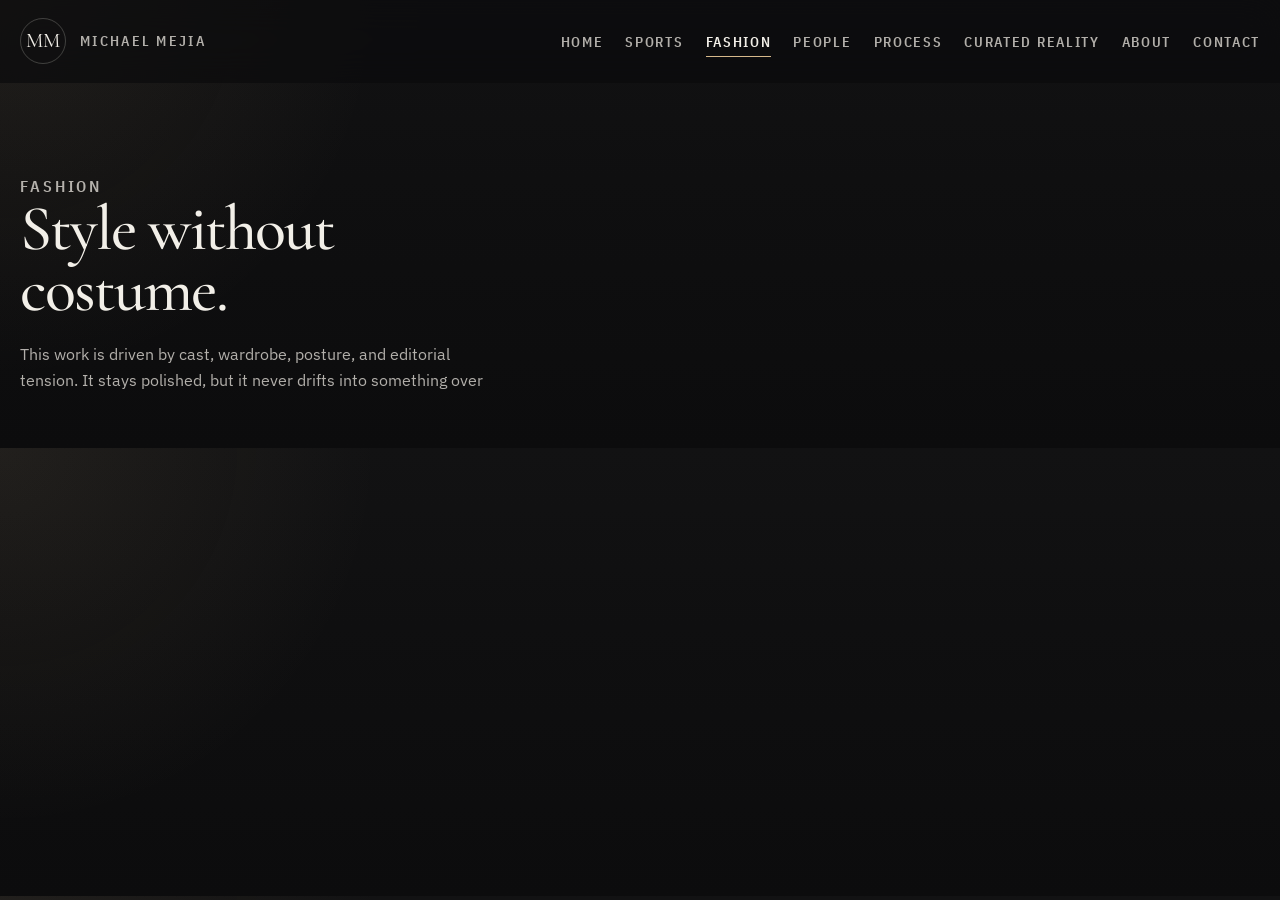
<file: fashion.html>
<!DOCTYPE html>
<html lang="en">
<head>
  <meta charset="UTF-8">
  <meta name="viewport" content="width=device-width, initial-scale=1.0">

  <title>Fashion | Michael Mejia</title>
  <meta
    name="description"
    content="Fashion photography by Michael Mejia. Editorial, cast-driven, wardrobe-led imagery with premium restraint and a believable visual edge."
  >
  <meta name="robots" content="index, follow">
  <meta name="theme-color" content="#0f0f10">

  <meta property="og:title" content="Fashion | Michael Mejia">
  <meta
    property="og:description"
    content="Commercial and editorial fashion photography by Michael Mejia."
  >
  <meta property="og:type" content="website">
  <meta property="og:url" content="https://michaelmejiaphoto.com/fashion.html">
  <!-- REPLACE WITH REAL IMAGE FILE -->
  <meta property="og:image" content="https://michaelmejiaphoto.com/assets/images/fashion/_MMO6006.jpg">

  <meta name="twitter:card" content="summary_large_image">
  <meta name="twitter:title" content="Fashion | Michael Mejia">
  <meta
    name="twitter:description"
    content="Fashion photography with editorial clarity and style-first intelligence."
  >
  <!-- REPLACE WITH REAL IMAGE FILE -->
  <meta name="twitter:image" content="https://michaelmejiaphoto.com/assets/images/fashion/_MMO6006.jpg">

  <link rel="icon" href="assets/favicon/favicon.ico">
  <link rel="apple-touch-icon" href="assets/favicon/apple-touch-icon.png">

  <link rel="preconnect" href="https://fonts.googleapis.com">
  <link rel="preconnect" href="https://fonts.gstatic.com" crossorigin>
  <link
    href="https://fonts.googleapis.com/css2?family=Cormorant+Garamond:wght@400;500;600&family=IBM+Plex+Sans:wght@400;500;600&family=IBM+Plex+Sans+Condensed:wght@500;600&display=swap"
    rel="stylesheet"
  >

  <link rel="stylesheet" href="assets/css/styles.css">
</head>
<body data-page="fashion">
  <a class="skip-link" href="#main-content">Skip to content</a>

  <header class="site-header" id="site-header">
    <div class="site-shell">
      <nav class="site-nav" aria-label="Primary">
        <a class="site-mark" href="index.html" aria-label="Michael Mejia home">
          <span class="site-mark-monogram">MM</span>
          <span class="site-mark-text">Michael Mejia</span>
        </a>

        <button
          class="nav-toggle"
          type="button"
          aria-expanded="false"
          aria-controls="mobile-menu"
          aria-label="Open navigation menu"
        >
          <span></span>
          <span></span>
        </button>

        <ul class="nav-links" id="desktop-nav">
          <li><a href="index.html">Home</a></li>
          <li><a href="sports.html">Sports</a></li>
          <li><a class="is-active" href="fashion.html" aria-current="page">Fashion</a></li>
          <li><a href="people.html">People</a></li>
          <li><a href="process.html">Process</a></li>
          <li><a href="curated-reality.html">Curated Reality</a></li>
          <li><a href="about.html">About</a></li>
          <li><a href="contact.html">Contact</a></li>
        </ul>
      </nav>
    </div>

    <div class="mobile-menu" id="mobile-menu" hidden>
      <div class="site-shell">
        <ul class="mobile-menu-links">
          <li><a href="index.html">Home</a></li>
          <li><a href="sports.html">Sports</a></li>
          <li><a class="is-active" href="fashion.html" aria-current="page">Fashion</a></li>
          <li><a href="people.html">People</a></li>
          <li><a href="process.html">Process</a></li>
          <li><a href="curated-reality.html">Curated Reality</a></li>
          <li><a href="about.html">About</a></li>
          <li><a href="contact.html">Contact</a></li>
        </ul>
      </div>
    </div>
  </header>

  <main id="main-content">
    <section class="page-hero">
      <div class="site-shell page-hero-grid">
        <div class="page-hero-copy">
          <p class="section-kicker">Fashion</p>

          <!-- CHANGE THIS TEXT -->
          <h1>Style without costume.</h1>

          <!-- CHANGE THIS TEXT -->
          <p>
            This work is driven by cast, wardrobe, posture, and editorial tension. It stays polished, but it never drifts into something over
</file>
<file: assets/css/styles.css>
/*
  Michael Mejia Website
  Shared stylesheet
  Plain CSS only
*/

:root {
  --bg: #0f0f10;
  --bg-soft: #151516;
  --panel: #18181a;
  --panel-2: #202024;
  --text: #f2efe8;
  --text-soft: rgba(242, 239, 232, 0.72);
  --text-faint: rgba(242, 239, 232, 0.48);
  --line: rgba(242, 239, 232, 0.12);
  --line-strong: rgba(242, 239, 232, 0.22);
  --accent: #d6b98a;
  --accent-soft: rgba(214, 185, 138, 0.14);
  --shadow: 0 24px 80px rgba(0, 0, 0, 0.35);
  --radius-sm: 16px;
  --radius-md: 24px;
  --radius-lg: 36px;
  --site-width: 1380px;
  --content-width: 860px;
  --header-height: 82px;
  --font-display: "Cormorant Garamond", Georgia, serif;
  --font-body: "IBM Plex Sans", Arial, sans-serif;
  --font-condensed: "IBM Plex Sans Condensed", Arial, sans-serif;
  --transition: 220ms ease;
}

*,
*::before,
*::after {
  box-sizing: border-box;
}

html {
  scroll-behavior: smooth;
}

body {
  margin: 0;
  min-width: 320px;
  background:
    radial-gradient(circle at top left, rgba(214, 185, 138, 0.08), transparent 28%),
    linear-gradient(180deg, #121213 0%, #0f0f10 40%, #0c0c0d 100%);
  color: var(--text);
  font-family: var(--font-body);
  font-size: 16px;
  line-height: 1.65;
  text-rendering: optimizeLegibility;
  -webkit-font-smoothing: antialiased;
}

body.menu-open {
  overflow: hidden;
}

img {
  display: block;
  max-width: 100%;
}

a {
  color: inherit;
  text-decoration: none;
}

button,
input,
textarea {
  font: inherit;
}

button {
  cursor: pointer;
}

::selection {
  background: rgba(214, 185, 138, 0.22);
  color: var(--text);
}

.skip-link {
  position: absolute;
  top: -100px;
  left: 24px;
  z-index: 5000;
  padding: 12px 16px;
  background: var(--text);
  color: #111;
  border-radius: 999px;
  font-weight: 600;
}

.skip-link:focus {
  top: 20px;
}

.site-shell {
  width: min(calc(100% - 40px), var(--site-width));
  margin: 0 auto;
}

.section-space {
  padding: 100px 0;
}

.section-kicker {
  margin: 0 0 16px;
  color: var(--accent);
  font-family: var(--font-condensed);
  font-size: 0.82rem;
  font-weight: 600;
  letter-spacing: 0.18em;
  text-transform: uppercase;
}

.section-heading {
  display: grid;
  gap: 16px;
  margin-bottom: 34px;
}

.section-heading h2,
.intro-lead h2,
.about-preview-copy h2,
.contact-cta-inner h2,
.page-hero-copy h1,
.contact-card h1,
.about-story h1,
.not-found-copy h1 {
  margin: 0;
  font-family: var(--font-display);
  font-size: clamp(2.6rem, 5vw, 5.4rem);
  font-weight: 500;
  line-height: 0.95;
  letter-spacing: -0.03em;
}

.section-heading-text,
.hero-intro,
.intro-text p,
.about-preview-copy p,
.contact-cta-inner p,
.page-hero-copy p,
.about-story p,
.contact-methods p,
.contact-note,
.not-found-copy p {
  margin: 0;
  color: var(--text-soft);
  font-size: 1rem;
}

.text-link {
  display: inline-flex;
  align-items: center;
  gap: 10px;
  color: var(--text);
  font-weight: 600;
  transition: color var(--transition);
}

.text-link:hover,
.text-link:focus-visible {
  color: var(--accent);
}

.button {
  display: inline-flex;
  align-items: center;
  justify-content: center;
  min-height: 52px;
  padding: 0 22px;
  border: 1px solid var(--line-strong);
  border-radius: 999px;
  transition:
    background-color var(--transition),
    color var(--transition),
    border-color var(--transition),
    transform var(--transition);
}

.button:hover,
.button:focus-visible {
  transform: translateY(-1px);
}

.button-primary {
  background: var(--text);
  color: #101011;
  border-color: var(--text);
}

.button-primary:hover,
.button-primary:focus-visible {
  background: var(--accent);
  border-color: var(--accent);
}

.button-secondary {
  background: transparent;
  color: var(--text);
}

.button-secondary:hover,
.button-secondary:focus-visible {
  border-color: var(--accent);
  color: var(--accent);
}

.site-header {
  position: sticky;
  top: 0;
  z-index: 1000;
  backdrop-filter: blur(18px);
  background: rgba(12, 12, 13, 0.72);
  border-bottom: 1px solid transparent;
  transition:
    background-color var(--transition),
    border-color var(--transition),
    box-shadow var(--transition);
}

.site-header.is-scrolled {
  background: rgba(12, 12, 13, 0.92);
  border-color: var(--line);
  box-shadow: 0 14px 50px rgba(0, 0, 0, 0.18);
}

.site-nav {
  display: flex;
  align-items: center;
  justify-content: space-between;
  min-height: var(--header-height);
  gap: 24px;
}

.site-mark {
  display: inline-flex;
  align-items: center;
  gap: 14px;
  flex-shrink: 0;
}

.site-mark-monogram {
  display: inline-flex;
  align-items: center;
  justify-content: center;
  width: 46px;
  height: 46px;
  border: 1px solid var(--line-strong);
  border-radius: 50%;
  font-family: var(--font-display);
  font-size: 1.3rem;
  letter-spacing: 0.02em;
}

.site-mark-text {
  font-family: var(--font-condensed);
  font-size: 0.9rem;
  font-weight: 600;
  letter-spacing: 0.16em;
  text-transform: uppercase;
  color: var(--text-soft);
}

.nav-links,
.mobile-menu-links,
.category-subnav ul,
.footer-links {
  margin: 0;
  padding: 0;
  list-style: none;
}

.nav-links {
  display: flex;
  flex-wrap: wrap;
  justify-content: flex-end;
  gap: 18px 22px;
}

.nav-links a,
.mobile-menu-links a,
.footer-links a,
.category-subnav a {
  position: relative;
  color: var(--text-soft);
  font-family: var(--font-condensed);
  font-size: 0.88rem;
  font-weight: 600;
  letter-spacing: 0.12em;
  text-transform: uppercase;
  transition: color var(--transition);
}

.nav-links a::after,
.mobile-menu-links a::after,
.footer-links a::after,
.category-subnav a::after {
  content: "";
  position: absolute;
  left: 0;
  bottom: -6px;
  width: 100%;
  height: 1px;
  background: var(--accent);
  transform: scaleX(0);
  transform-origin: left;
  transition: transform var(--transition);
}

.nav-links a:hover,
.nav-links a:focus-visible,
.mobile-menu-links a:hover,
.mobile-menu-links a:focus-visible,
.footer-links a:hover,
.footer-links a:focus-visible,
.category-subnav a:hover,
.category-subnav a:focus-visible {
  color: var(--text);
}

.nav-links a:hover::after,
.nav-links a:focus-visible::after,
.mobile-menu-links a:hover::after,
.mobile-menu-links a:focus-visible::after,
.footer-links a:hover::after,
.footer-links a:focus-visible::after,
.category-subnav a:hover::after,
.category-subnav a:focus-visible::after {
  transform: scaleX(1);
}

.nav-links .is-active,
.mobile-menu-links .is-active,
.footer-links .is-active,
.category-subnav .is-active {
  color: var(--text);
}

.nav-links .is-active::after,
.mobile-menu-links .is-active::after,
.footer-links .is-active::after,
.category-subnav .is-active::after {
  transform: scaleX(1);
}

.nav-toggle {
  display: none;
  align-items: center;
  justify-content: center;
  flex-direction: column;
  gap: 8px;
  width: 50px;
  height: 50px;
  padding: 0;
  border: 1px solid var(--line);
  border-radius: 50%;
  background: rgba(255, 255, 255, 0.02);
  color: var(--text);
}

.nav-toggle span {
  display: block;
  width: 20px;
  height: 1px;
  background: currentColor;
  transition: transform var(--transition), opacity var(--transition);
}

.nav-toggle[aria-expanded="true"] span:first-child {
  transform: translateY(4.5px) rotate(45deg);
}

.nav-toggle[aria-expanded="true"] span:last-child {
  transform: translateY(-4.5px) rotate(-45deg);
}

.mobile-menu {
  border-top: 1px solid var(--line);
  background: rgba(12, 12, 13, 0.98);
}

.mobile-menu .site-shell {
  padding: 20px 0 28px;
}

.mobile-menu-links {
  display: grid;
  gap: 18px;
}

.mobile-menu-links a {
  display: inline-block;
  font-size: 1rem;
}

.home-hero,
.page-hero,
.contact-hero,
.about-hero,
.not-found-hero {
  position: relative;
}

.home-hero {
  min-height: calc(100vh - var(--header-height));
  overflow: clip;
}

.home-hero-photographic {
  min-height: calc(100vh - var(--header-height));
}

.hero-media {
  position: absolute;
  inset: 0;
}

.hero-media img {
  width: 100%;
  height: 100%;
  object-fit: cover;
}

.hero-media-overlay {
  position: absolute;
  inset: 0;
  background:
    linear-gradient(180deg, rgba(8, 8, 9, 0.18) 0%, rgba(8, 8, 9, 0.22) 28%, rgba(8, 8, 9, 0.78) 100%),
    linear-gradient(90deg, rgba(8, 8, 9, 0.78) 0%, rgba(8, 8, 9, 0.34) 44%, rgba(8, 8, 9, 0.14) 100%);
}

.hero-layout {
  position: relative;
  z-index: 1;
  display: grid;
  grid-template-columns: minmax(0, 760px) minmax(200px, 1fr);
  align-items: end;
  gap: 40px;
  min-height: calc(100vh - var(--header-height));
  padding: 72px 0 56px;
}

.hero-layout-photographic {
  align-items: end;
}

.hero-copy {
  max-width: 760px;
}

.hero-copy h1 {
  margin: 0;
  max-width: 760px;
  font-family: var(--font-display);
  font-size: clamp(4rem, 9vw, 8rem);
  font-weight: 500;
  line-height: 0.88;
  letter-spacing: -0.04em;
}

.hero-copy-compact h1 {
  max-width: 760px;
  font-size: clamp(3.6rem, 8vw, 7rem);
  line-height: 0.9;
}

.hero-intro {
  margin-top: 18px;
  max-width: 560px;
  font-size: 1.02rem;
  color: rgba(242, 239, 232, 0.84);
}

.hero-actions {
  display: flex;
  flex-wrap: wrap;
  gap: 14px;
  margin-top: 28px;
}

.hero-note {
  align-self: end;
  justify-self: end;
  max-width: 280px;
  padding: 18px 0 0 18px;
  border-top: 1px solid rgba(242, 239, 232, 0.3);
}

.hero-note-bottom {
  max-width: 340px;
}

.hero-note p {
  margin: 0;
  color: rgba(242, 239, 232, 0.7);
  font-family: var(--font-condensed);
  font-size: 0.86rem;
  letter-spacing: 0.1em;
  text-transform: uppercase;
}

.home-intro {
  border-bottom: 1px solid var(--line);
}

.intro-grid {
  display: grid;
  grid-template-columns: minmax(0, 1.1fr) minmax(0, 0.9fr);
  gap: 32px 60px;
  align-items: start;
}

.intro-text {
  display: grid;
  gap: 18px;
  max-width: 560px;
}

.category-grid {
  display: grid;
  grid-template-columns: repeat(12, 1fr);
  gap: 18px;
}

.category-card {
  position: relative;
  display: flex;
  flex-direction: column;
  min-height: 440px;
  overflow: hidden;
  border: 1px solid var(--line);
  border-radius: var(--radius-md);
  background: linear-gradient(180deg, rgba(255, 255, 255, 0.03), rgba(255, 255, 255, 0.015));
  transition:
    transform 260ms ease,
    border-color var(--transition),
    box-shadow var(--transition);
}

.category-card:nth-child(1),
.category-card:nth-child(2),
.category-card:nth-child(3) {
  grid-column: span 4;
}

.category-card:nth-child(4),
.category-card:nth-child(5) {
  grid-column: span 6;
}

.category-card:hover,
.category-card:focus-visible {
  transform: translateY(-4px);
  border-color: var(--line-strong);
  box-shadow: var(--shadow);
}

.category-card-media {
  position: relative;
  flex: 1;
  min-height: 260px;
  overflow: hidden;
}

.category-card-media::after {
  content: "";
  position: absolute;
  inset: 0;
  background:
    linear-gradient(180deg, rgba(8, 8, 9, 0.02) 0%, rgba(8, 8, 9, 0.15) 45%, rgba(8, 8, 9, 0.68) 100%);
}

.category-card-media img {
  width: 100%;
  height: 100%;
  object-fit: cover;
  transition: transform 600ms cubic-bezier(0.2, 0.8, 0.2, 1);
}

.category-card:hover .category-card-media img,
.category-card:focus-visible .category-card-media img {
  transform: scale(1.04);
}

.category-card-copy {
  position: absolute;
  right: 0;
  bottom: 0;
  left: 0;
  padding: 26px 24px 24px;
  z-index: 1;
}

.category-number {
  margin: 0 0 10px;
  color: var(--accent);
  font-family: var(--font-condensed);
  font-size: 0.84rem;
  font-weight: 600;
  letter-spacing: 0.18em;
  text-transform: uppercase;
}

.category-card-copy h3 {
  margin: 0 0 8px;
  font-family: var(--font-display);
  font-size: clamp(2rem, 3vw, 2.8rem);
  font-weight: 500;
  line-height: 0.95;
}

.category-card-copy p:last-child {
  margin: 0;
  max-width: 360px;
  color: rgba(242, 239, 232, 0.76);
  font-size: 0.98rem;
}

.section-heading-split {
  grid-template-columns: minmax(0, 1fr) minmax(280px, 430px);
  align-items: end;
}

.featured-grid {
  display: grid;
  grid-template-columns: repeat(3, minmax(0, 1fr));
  gap: 18px;
}

.featured-card {
  position: relative;
  display: block;
  aspect-ratio: 4 / 5;
  overflow: hidden;
  border: 1px solid var(--line);
  border-radius: var(--radius-md);
  background: var(--panel);
}

.featured-card::after {
  content: "";
  position: absolute;
  inset: 0;
  background: linear-gradient(180deg, transparent 50%, rgba(8, 8, 9, 0.22) 100%);
  pointer-events: none;
}

.featured-card img {
  width: 100%;
  height: 100%;
  object-fit: cover;
  transition: transform 600ms cubic-bezier(0.2, 0.8, 0.2, 1);
}

.featured-card:hover img,
.featured-card:focus-visible img {
  transform: scale(1.03);
}

.clients-band {
  border-top: 1px solid var(--line);
  border-bottom: 1px solid var(--line);
  background:
    linear-gradient(180deg, rgba(255, 255, 255, 0.02), rgba(255, 255, 255, 0.015)),
    var(--bg-soft);
}

.clients-band-inner {
  display: grid;
  grid-template-columns: minmax(0, 430px) minmax(0, 1fr);
  gap: 32px 44px;
  align-items: start;
}

.clients-list {
  display: flex;
  flex-wrap: wrap;
  gap: 12px;
  align-content: start;
}

.clients-list span {
  display: inline-flex;
  align-items: center;
  min-height: 42px;
  padding: 0 14px;
  border: 1px solid var(--line);
  border-radius: 999px;
  background: rgba(255, 255, 255, 0.02);
  color: rgba(242, 239, 232, 0.8);
  font-family: var(--font-condensed);
  font-size: 0.92rem;
  font-weight: 500;
  letter-spacing: 0.06em;
  text-transform: uppercase;
}

.about-preview-grid {
  display: grid;
  grid-template-columns: minmax(0, 0.9fr) minmax(0, 1.1fr);
  gap: 28px;
  align-items: stretch;
}

.about-preview-copy {
  display: flex;
  flex-direction: column;
  justify-content: center;
  gap: 18px;
  max-width: 560px;
}

.about-preview-media {
  position: relative;
  min-height: 620px;
  overflow: hidden;
  border-radius: var(--radius-lg);
  border: 1px solid var(--line);
  background: var(--panel);
}

.about-preview-media img {
  width: 100%;
  height: 100%;
  object-fit: cover;
}

.contact-cta {
  padding-top: 32px;
}

.contact-cta-inner {
  padding: 42px;
  border: 1px solid var(--line);
  border-radius: var(--radius-lg);
  background:
    linear-gradient(180deg, rgba(214, 185, 138, 0.08), rgba(255, 255, 255, 0.02)),
    var(--panel);
}

.contact-cta-inner p {
  max-width: 660px;
}

.contact-cta-actions {
  display: flex;
  flex-wrap: wrap;
  gap: 14px;
  margin-top: 28px;
}

.site-footer {
  padding: 30px 0 46px;
  border-top: 1px solid var(--line);
}

.footer-layout {
  display: grid;
  grid-template-columns: minmax(0, 1fr) auto auto;
  gap: 24px;
  align-items: center;
}

.footer-name,
.footer-role {
  margin: 0;
}

.footer-name {
  font-family: var(--font-condensed);
  font-size: 0.92rem;
  font-weight: 600;
  letter-spacing: 0.14em;
  text-transform: uppercase;
}

.footer-role {
  color: var(--text-faint);
  font-size: 0.94rem;
}

.footer-links {
  display: flex;
  flex-wrap: wrap;
  gap: 12px 18px;
  justify-content: center;
}

.footer-contact {
  display: grid;
  justify-items: end;
  gap: 6px;
}

.footer-contact a {
  color: var(--text-soft);
  transition: color var(--transition);
}

.footer-contact a:hover,
.footer-contact a:focus-visible {
  color: var(--accent);
}

/* Shared page hero */
.page-hero,
.contact-hero,
.about-hero,
.not-found-hero {
  padding: 70px 0 54px;
}

.page-hero-grid,
.contact-grid,
.about-grid,
.not-found-grid {
  display: grid;
  gap: 28px;
}

.page-hero-grid {
  grid-template-columns: minmax(0, 0.8fr) minmax(0, 1.2fr);
  align-items: end;
}

.page-hero-copy {
  max-width: 520px;
}

.page-hero-copy p {
  margin-top: 20px;
}

.page-hero-media,
.about-portrait,
.contact-panel,
.not-found-panel {
  position: relative;
  overflow: hidden;
  border: 1px solid var(--line);
  border-radius: var(--radius-lg);
  background: var(--panel);
}

.page-hero-media {
  min-height: 520px;
}

.page-hero-media img,
.about-portrait img {
  width: 100%;
  height: 100%;
  object-fit: cover;
}

.page-hero-media::after,
.about-portrait::after {
  content: "";
  position: absolute;
  inset: 0;
  background: linear-gradient(180deg, rgba(8, 8, 9, 0.06) 0%, rgba(8, 8, 9, 0.2) 100%);
  pointer-events: none;
}

.category-subnav {
  padding: 18px 0 8px;
}

.category-subnav ul {
  display: flex;
  flex-wrap: wrap;
  gap: 14px 18px;
}

.gallery-section {
  padding: 28px 0 110px;
}

.gallery-grid {
  display: grid;
  grid-template-columns: repeat(12, 1fr);
  gap: 16px;
}

.gallery-item {
  grid-column: span 4;
  position: relative;
  overflow: hidden;
  border: 1px solid var(--line);
  border-radius: var(--radius-md);
  background: var(--panel);
}

.gallery-button {
  display: block;
  width: 100%;
  padding: 0;
  border: 0;
  background: transparent;
  text-align: left;
}

.gallery-frame {
  position: relative;
  aspect-ratio: 4 / 5;
  overflow: hidden;
}

.gallery-item.is-wide .gallery-frame {
  aspect-ratio: 16 / 10;
}

.gallery-item.is-square .gallery-frame {
  aspect-ratio: 1 / 1;
}

.gallery-frame img {
  width: 100%;
  height: 100%;
  object-fit: cover;
  transition: transform 650ms cubic-bezier(0.2, 0.8, 0.2, 1), filter var(--transition);
}

.gallery-button:hover .gallery-frame img,
.gallery-button:focus-visible .gallery-frame img {
  transform: scale(1.03);
  filter: saturate(1.04);
}

.gallery-caption {
  display: flex;
  justify-content: space-between;
  gap: 16px;
  padding: 14px 16px 16px;
  color: var(--text-soft);
  font-size: 0.94rem;
}

.gallery-caption p {
  margin: 0;
}

.gallery-caption .gallery-index {
  color: var(--accent);
  font-family: var(--font-condensed);
  font-size: 0.84rem;
  letter-spacing: 0.14em;
  text-transform: uppercase;
  white-space: nowrap;
}

.gallery-empty {
  padding: 28px;
  border: 1px dashed var(--line-strong);
  border-radius: var(--radius-md);
  color: var(--text-soft);
  background: rgba(255, 255, 255, 0.02);
}

/* Lightbox */
.lightbox {
  position: fixed;
  inset: 0;
  z-index: 4000;
  display: flex;
  align-items: center;
  justify-content: center;
  padding: 24px;
  background: rgba(8, 8, 9, 0.94);
}

.lightbox[hidden] {
  display: none;
}

.lightbox-stage {
  width: min(100%, 1180px);
  max-height: calc(100vh - 90px);
  display: grid;
  justify-items: center;
  gap: 16px;
}

.lightbox-stage img {
  display: block;
  width: auto;
  max-width: 100%;
  max-height: calc(100vh - 170px);
  border-radius: 18px;
  box-shadow: var(--shadow);
}

.lightbox-meta {
  width: min(100%, 920px);
  display: flex;
  justify-content: space-between;
  gap: 18px;
  color: var(--text-soft);
}

.lightbox-meta p {
  margin: 0;
}

.lightbox-close,
.lightbox-arrow {
  position: absolute;
  z-index: 2;
  min-width: 56px;
  min-height: 56px;
  padding: 0 18px;
  border: 1px solid var(--line-strong);
  border-radius: 999px;
  background: rgba(255, 255, 255, 0.05);
  color: var(--text);
  transition:
    background-color var(--transition),
    border-color var(--transition),
    color var(--transition),
    transform var(--transition);
}

.lightbox-close:hover,
.lightbox-close:focus-visible,
.lightbox-arrow:hover,
.lightbox-arrow:focus-visible {
  background: rgba(214, 185, 138, 0.14);
  border-color: var(--accent);
  color: var(--accent);
  transform: translateY(-1px);
}

.lightbox-close {
  top: 24px;
  right: 24px;
}

.lightbox-arrow {
  top: 50%;
  transform: translateY(-50%);
}

.lightbox-arrow:hover,
.lightbox-arrow:focus-visible {
  transform: translateY(calc(-50% - 1px));
}

.lightbox-arrow-prev {
  left: 24px;
}

.lightbox-arrow-next {
  right: 24px;
}

/* About page */
.about-grid {
  grid-template-columns: minmax(0, 0.95fr) minmax(0, 1.05fr);
  align-items: start;
}

.about-story {
  max-width: 620px;
}

.about-story p {
  margin-top: 18px;
}

.about-story .button {
  margin-top: 26px;
}

.about-portrait {
  min-height: 720px;
}

.about-details {
  padding: 0 0 110px;
}

.about-details-grid {
  display: grid;
  grid-template-columns: minmax(0, 1fr) minmax(320px, 420px);
  gap: 30px;
  align-items: start;
}

.about-pillars,
.about-availability {
  border: 1px solid var(--line);
  border-radius: var(--radius-md);
  background: var(--panel);
}

.about-pillars {
  padding: 28px;
}

.about-pillars h2,
.about-availability h2,
.contact-card h1,
.contact-panel h2,
.not-found-copy h1 {
  margin: 0;
  font-family: var(--font-display);
  font-size: clamp(2rem, 3vw, 3rem);
  font-weight: 500;
  line-height: 0.96;
}

.about-pillars-list {
  display: grid;
  gap: 22px;
  margin-top: 24px;
}

.about-pillars-item h3 {
  margin: 0 0 8px;
  color: var(--accent);
  font-family: var(--font-condensed);
  font-size: 0.84rem;
  font-weight: 600;
  letter-spacing: 0.16em;
  text-transform: uppercase;
}

.about-pillars-item p,
.about-availability p {
  margin: 0;
  color: var(--text-soft);
}

.about-availability {
  padding: 28px;
  display: grid;
  gap: 16px;
  position: sticky;
  top: calc(var(--header-height) + 24px);
}

/* Contact page */
.contact-grid {
  grid-template-columns: minmax(0, 0.85fr) minmax(0, 1.15fr);
  align-items: stretch;
}

.contact-card {
  padding: 34px;
  border: 1px solid var(--line);
  border-radius: var(--radius-lg);
  background:
    linear-gradient(180deg, rgba(214, 185, 138, 0.08), rgba(255, 255, 255, 0.02)),
    var(--panel);
}

.contact-card p {
  margin-top: 18px;
  max-width: 540px;
  color: var(--text-soft);
}

.contact-methods {
  display: grid;
  gap: 14px;
  margin-top: 26px;
}

.contact-method {
  display: grid;
  gap: 4px;
  padding: 18px 20px;
  border: 1px solid var(--line);
  border-radius: var(--radius-md);
  background: rgba(255, 255, 255, 0.02);
  transition: border-color var(--transition), transform var(--transition);
}

.contact-method:hover,
.contact-method:focus-visible {
  transform: translateY(-2px);
  border-color: var(--line-strong);
}

.contact-label {
  color: var(--accent);
  font-family: var(--font-condensed);
  font-size: 0.82rem;
  font-weight: 600;
  letter-spacing: 0.16em;
  text-transform: uppercase;
}

.contact-value {
  color: var(--text);
  font-size: 1rem;
  word-break: break-word;
}

.contact-panel {
  display: grid;
  align-content: start;
  gap: 20px;
  min-height: 100%;
  padding: 34px;
}

.contact-panel p,
.contact-note {
  color: var(--text-soft);
}

.contact-list {
  margin: 0;
  padding-left: 18px;
  color: var(--text-soft);
}

.contact-list li + li {
  margin-top: 10px;
}

/* 404 page */
.not-found-grid {
  grid-template-columns: minmax(0, 0.9fr) minmax(0, 1.1fr);
  align-items: center;
}

.not-found-copy {
  max-width: 560px;
}

.not-found-copy .button {
  margin-top: 26px;
}

.not-found-panel {
  min-height: 460px;
  background:
    radial-gradient(circle at top right, rgba(214, 185, 138, 0.14), transparent 25%),
    linear-gradient(180deg, rgba(255, 255, 255, 0.03), rgba(255, 255, 255, 0.015)),
    var(--panel);
}

/* Utility */
.visually-hidden {
  position: absolute;
  width: 1px;
  height: 1px;
  padding: 0;
  margin: -1px;
  overflow: hidden;
  clip-path: inset(50%);
  border: 0;
  white-space: nowrap;
}

/* Responsive */
@media (max-width: 1180px) {
  .hero-layout,
  .page-hero-grid,
  .about-grid,
  .contact-grid,
  .not-found-grid,
  .about-preview-grid,
  .clients-band-inner,
  .intro-grid,
  .about-details-grid,
  .section-heading-split {
    grid-template-columns: 1fr;
  }

  .hero-note {
    justify-self: start;
    max-width: 360px;
    padding-left: 0;
  }

  .about-availability {
    position: static;
  }

  .footer-layout {
    grid-template-columns: 1fr;
    justify-items: start;
  }

  .footer-contact {
    justify-items: start;
  }

  .footer-links {
    justify-content: flex-start;
  }
}

@media (max-width: 980px) {
  :root {
    --header-height: 78px;
  }

  .nav-links {
    display: none;
  }

  .nav-toggle {
    display: inline-flex;
    flex-shrink: 0;
  }

  .section-space {
    padding: 82px 0;
  }

  .category-card:nth-child(1),
  .category-card:nth-child(2),
  .category-card:nth-child(3),
  .category-card:nth-child(4),
  .category-card:nth-child(5) {
    grid-column: span 6;
  }

  .featured-grid {
    grid-template-columns: 1fr 1fr;
  }

  .gallery-item {
    grid-column: span 6;
  }

  .page-hero-media,
  .about-portrait {
    min-height: 520px;
  }
}

@media (max-width: 720px) {
  .site-shell {
    width: min(calc(100% - 28px), var(--site-width));
  }

  .section-space {
    padding: 72px 0;
  }

  .hero-layout {
    min-height: calc(100vh - var(--header-height));
    padding: 54px 0 38px;
    align-items: end;
  }

  .hero-copy h1,
  .hero-copy-compact h1 {
    font-size: clamp(3.1rem, 14vw, 5rem);
    line-height: 0.92;
  }

  .hero-intro {
    font-size: 0.98rem;
  }

  .section-heading h2,
  .intro-lead h2,
  .about-preview-copy h2,
  .contact-cta-inner h2,
  .page-hero-copy h1,
  .contact-card h1,
  .about-story h1,
  .not-found-copy h1 {
    font-size: clamp(2.3rem, 12vw, 3.8rem);
  }

  .category-card:nth-child(1),
  .category-card:nth-child(2),
  .category-card:nth-child(3),
  .category-card:nth-child(4),
  .category-card:nth-child(5),
  .gallery-item {
    grid-column: span 12;
  }

  .category-card {
    min-height: 360px;
  }

  .featured-grid {
    grid-template-columns: 1fr;
  }

  .gallery-frame,
  .gallery-item.is-wide .gallery-frame,
  .gallery-item.is-square .gallery-frame {
    aspect-ratio: 4 / 5;
  }

  .contact-card,
  .contact-panel,
  .contact-cta-inner,
  .about-pillars,
  .about-availability {
    padding: 24px;
  }

  .about-preview-media,
  .page-hero-media,
  .about-portrait,
  .not-found-panel {
    min-height: 420px;
  }

  .lightbox {
    padding: 70px 12px 20px;
  }

  .lightbox-stage img {
    max-height: calc(100vh - 210px);
  }

  .lightbox-meta {
    flex-direction: column;
    gap: 8px;
  }

  .lightbox-close {
    top: 12px;
    right: 12px;
  }

  .lightbox-arrow {
    top: auto;
    bottom: 18px;
    transform: none;
  }

  .lightbox-arrow:hover,
  .lightbox-arrow:focus-visible {
    transform: translateY(-1px);
  }

  .lightbox-arrow-prev {
    left: 12px;
  }

  .lightbox-arrow-next {
    right: 12px;
  }
}

@media (prefers-reduced-motion: reduce) {
  html {
    scroll-behavior: auto;
  }

  *,
  *::before,
  *::after {
    animation: none !important;
    transition-duration: 0.01ms !important;
    transition-delay: 0ms !important;
    scroll-behavior: auto !important;
  }
}
</file>
